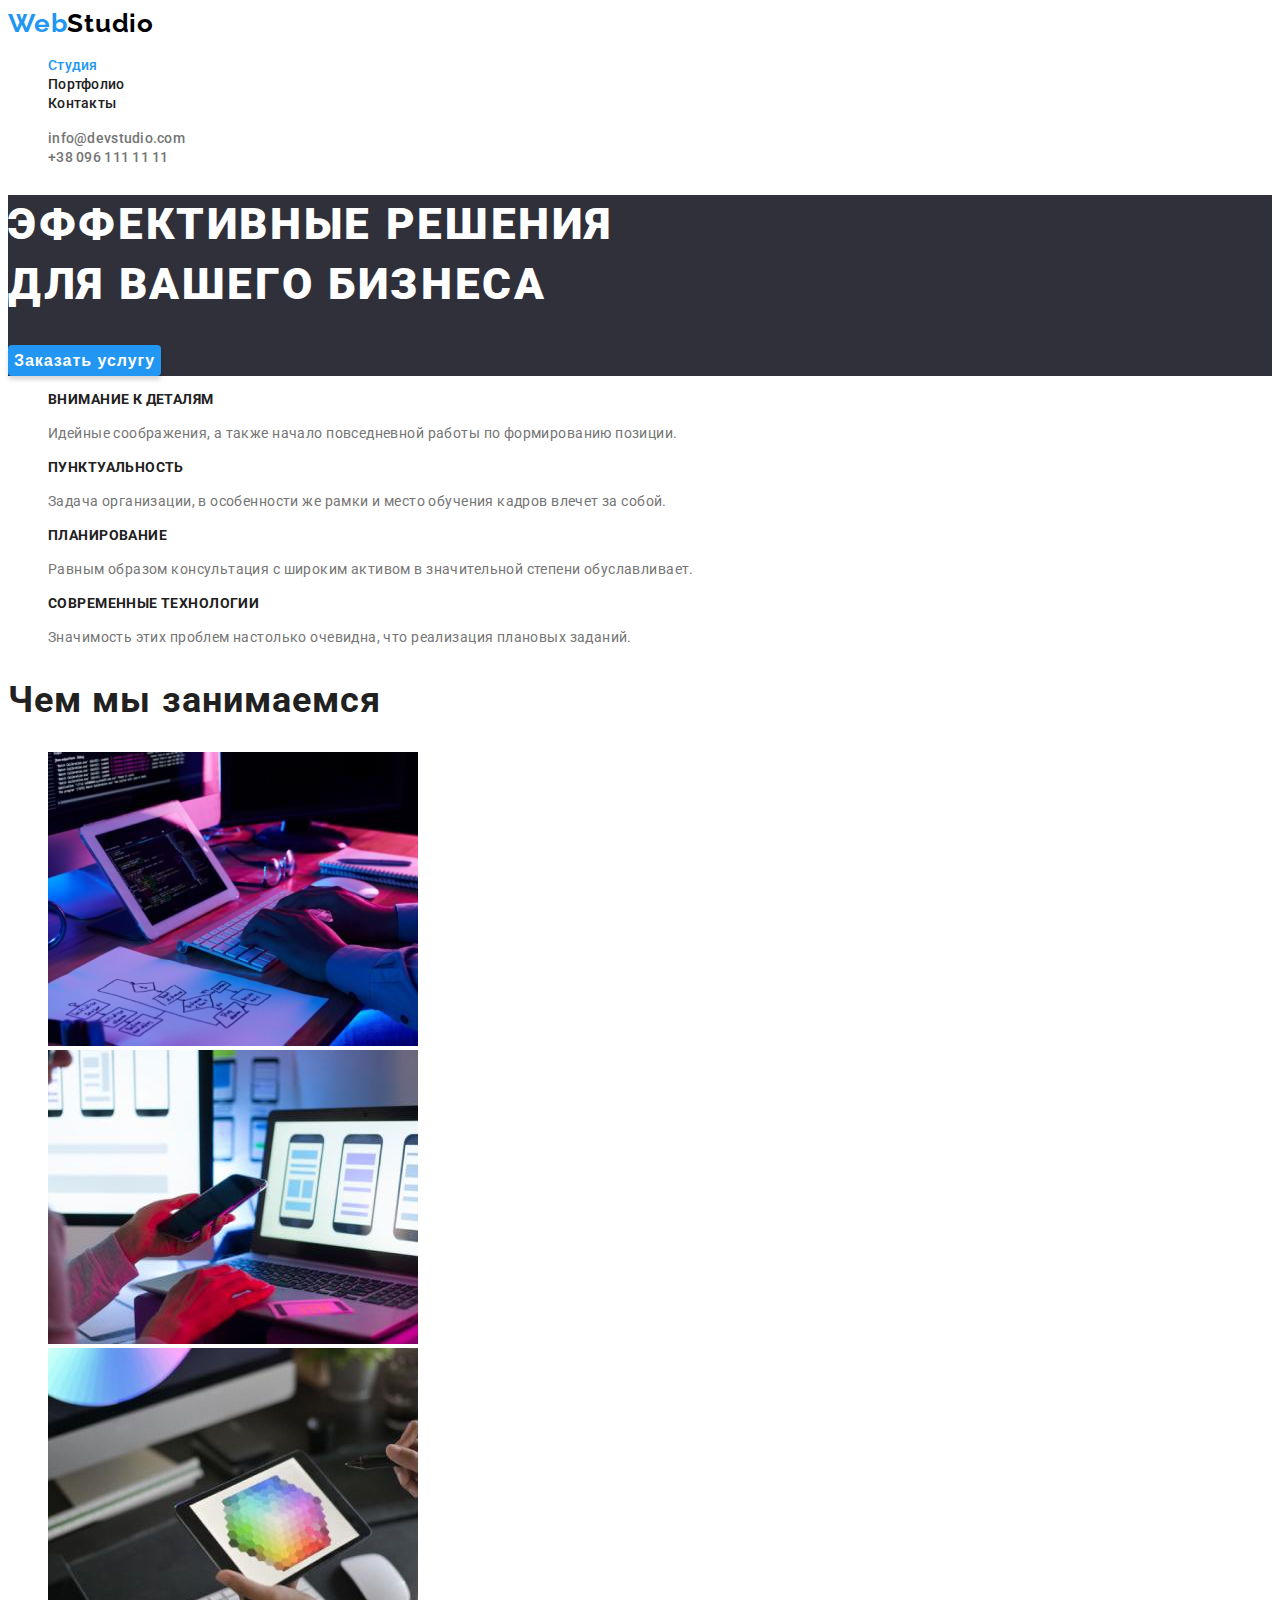
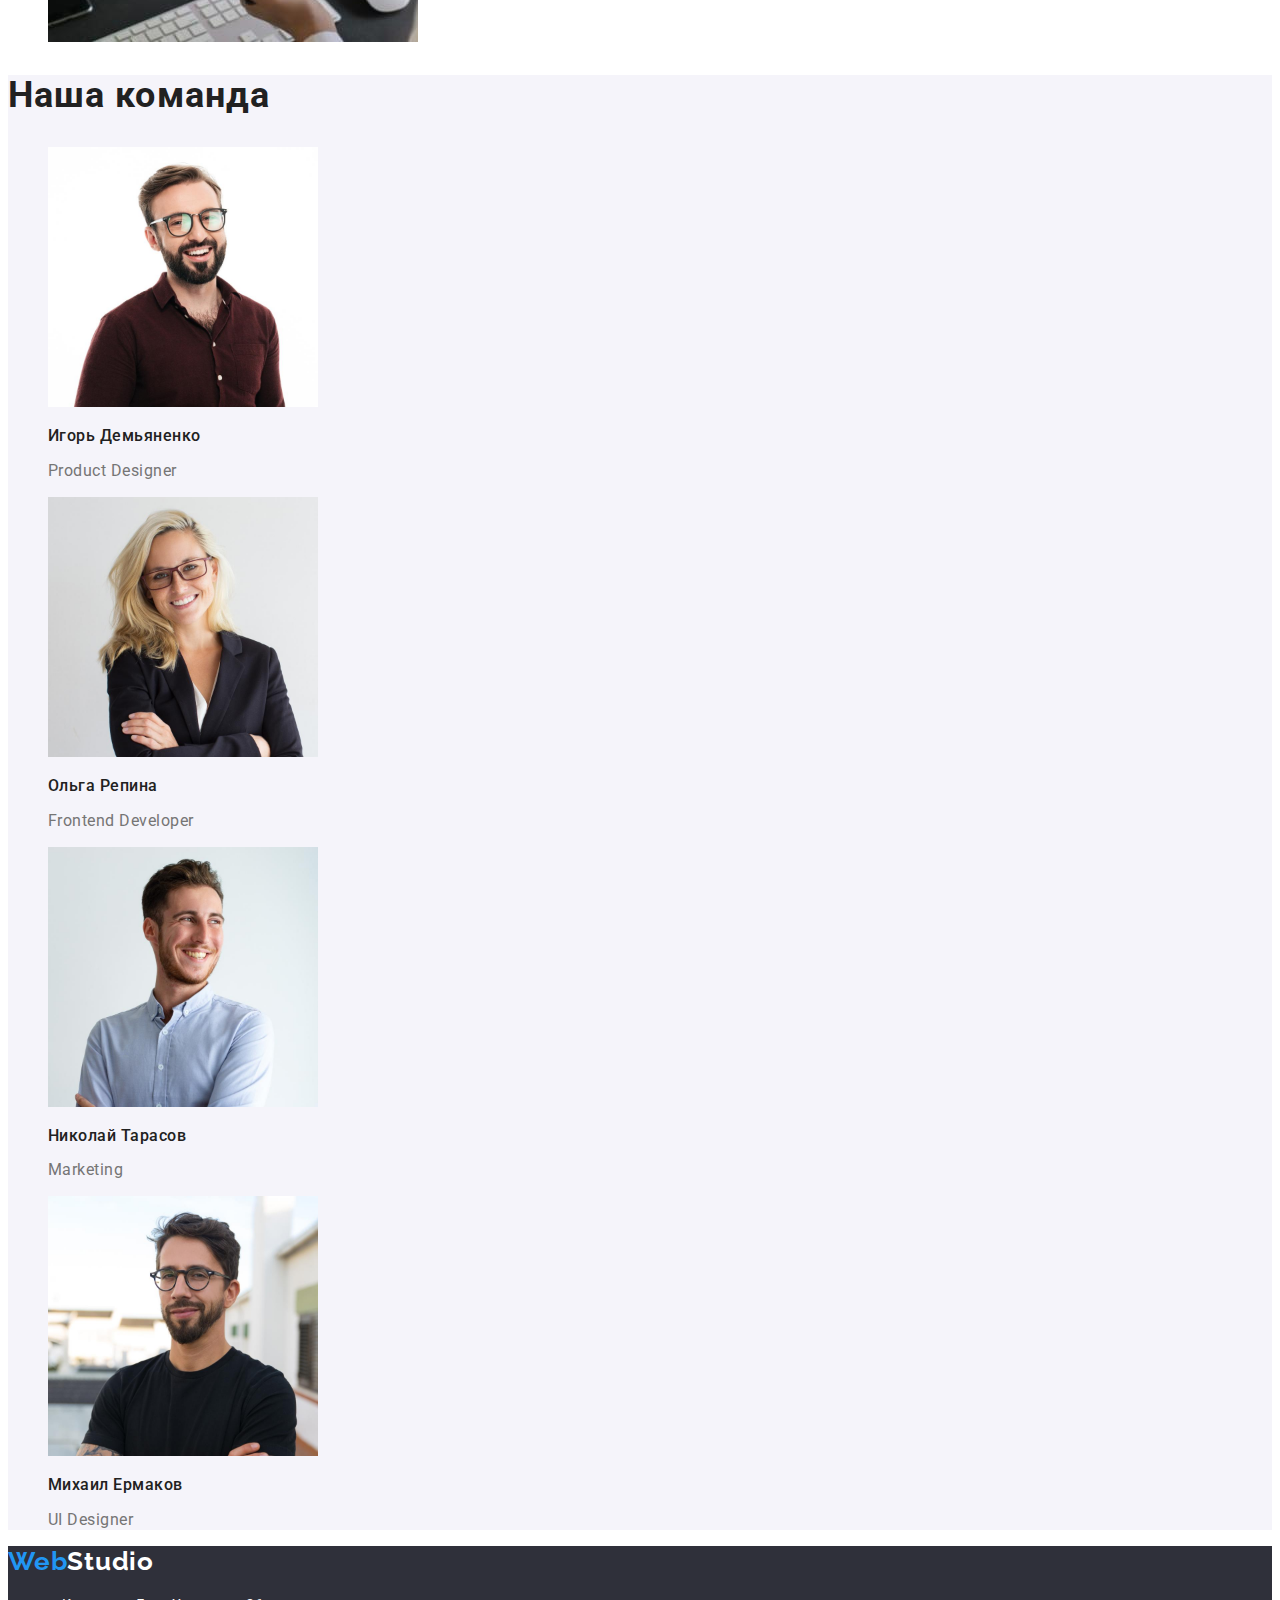
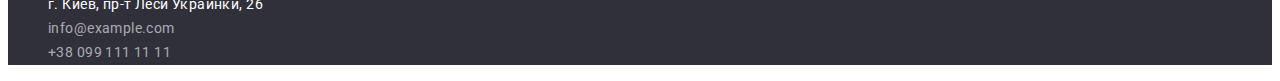
<file: index.html>
<!DOCTYPE html>
<html lang="ru">
<head>
    <meta charset="UTF-8">
    <meta http-equiv="X-UA-Compatible" content="IE=edge">
    <meta name="viewport" content="width=device-width, initial-scale=1.0">
    <title>Студия</title>
    <link href="https://fonts.googleapis.com/css2?family=Raleway:wght@700&family=Roboto:wght@400;500;700;900&display=swap" 
    rel="stylesheet">
    <link rel="stylesheet" href="./css/styles.css">
</head>

<body>
    <!--Шапка-->
    <header class="header">
        <nav class="site-nav">
            <a class="logo" href="./index.html">Web<span class="second-logo">Studio</span></a>
            <ul class="nav-items">
                <li class="nav-item"><a class="nav-item-link current" href="./index.html">Студия</a></li>
                <li class="nav-item"><a class="nav-item-link" href="./portfolio.html">Портфолио</a></li>
                <li class="nav-item"><a class="nav-item-link" href="">Контакты</a></li>
            </ul>
        </nav>
            <ul class="contact-items">
                <li class="contact-item"><a class="contact-item-link" href="mailto:info@devstudio.com">info@devstudio.com</a></li>
                <li class="contact-item"><a class="contact-item-link" href="tel:+380961111111">+38 096 111 11 11</a></li>
            </ul>
    </header>

    
    <main>
        <!--Герой-->
        <section class="hero">
            <h1 class="hero-title">Эффективные решения <br> 
                для вашего бизнеса</h1>
            <button class="btn" type="button">Заказать услугу</button>
        </section>

         <!--Преимущества-->
        <section class="section">
            <h2 hidden>Преимущества</h2>
            <ul class="advantages-list">
                <li class="advantages-items">
                    <h3 class="advantages-item">Внимание к деталям</h3>
                    <p class="advantages-text">Идейные соображения, а также начало повседневной работы по формированию позиции.</p>
                </li>
                <li class="advantages-items">
                    <h3 class="advantages-item">Пунктуальность</h3>
                    <p class="advantages-text">Задача организации, в особенности же рамки и место обучения кадров влечет за собой.</p>
                </li>
                <li class="advantages-items">
                    <h3 class="advantages-item">Планирование</h3>
                    <p class="advantages-text">Равным образом консультация с широким активом в значительной степени обуславливает.</p>
                </li>
                <li class="advantages-items">
                    <h3 class="advantages-item">Современные технологии</h3>
                    <p class="advantages-text">Значимость этих проблем настолько очевидна, что реализация плановых заданий.</p>
                </li>
            </ul>
        </section>
        
        <!--Наша работа-->
        <section class="section">
            <h2 class="section-title">Чем мы занимаемся</h2>
            <ul class="work-list">
                <li class="work-item"><img src="./images/work-image-1.jpg" alt="Тип работы 1" width="370"></li>
                <li class="work-item"><img src="./images/work-image-2.jpg" alt="Тип работы 2" width="370"></li>
                <li class="work-item"><img src="./images/work-image-3.jpg" alt="Тип работы 3" width="370"></li>
            </ul>
        </section>
        
        <!--Наша команда-->
        <section class="section-work">
            <h2 class="section-title">Наша команда</h2>
            <ul class="team-list">
                <li class="team-cards">
                    <img src="./images/employee-1.jpg" alt="Работник 1" width="270">
                    <h3 class="employee-name">Игорь Демьяненко</h3>
                    <p class="employee-position" lang="en">Product Designer</p>
                </li>
                <li class="team-cards">
                    <img src="./images/employee-2.jpg" alt="Работник 2" width="270">
                    <h3 class="employee-name">Ольга Репина</h3>
                    <p class="employee-position" lang="en">Frontend Developer</p>
                </li>
                <li class="team-cards">
                    <img src="./images/employee-3.jpg" alt="Работник 3" width="270">
                    <h3 class="employee-name">Николай Тарасов</h3>
                    <p class="employee-position" lang="en">Marketing</p>
                </li>
                <li class="team-cards">
                    <img src="./images/employee-4.jpg" alt="Работник 4" width="270">
                    <h3 class="employee-name">Михаил Ермаков</h3>
                    <p class="employee-position" lang="en">UI Designer</p>
                </li>
            </ul>
        </section>
    </main>

    <!--Наши контакты-->
    <footer class="footer">
        <a class="logo" href="./index.html">Web<span class="white-logo">Studio</span></a>
        <address class="address">
            <ul class="address-list">
                <li class="address-items"><a class="address-link" href="">г. Киев, пр-т Леси Украинки, 26</a></li>
                <li class="address-items"><a class="tel-link" href="mailto:info@example.com">info@example.com</a></li>
                <li class="address-items"><a class="mail-link" href="tel:+380991111111">+38 099 111 11 11</a></li>
            </ul>
        </address>
    </footer>
</body>
</html>
</file>
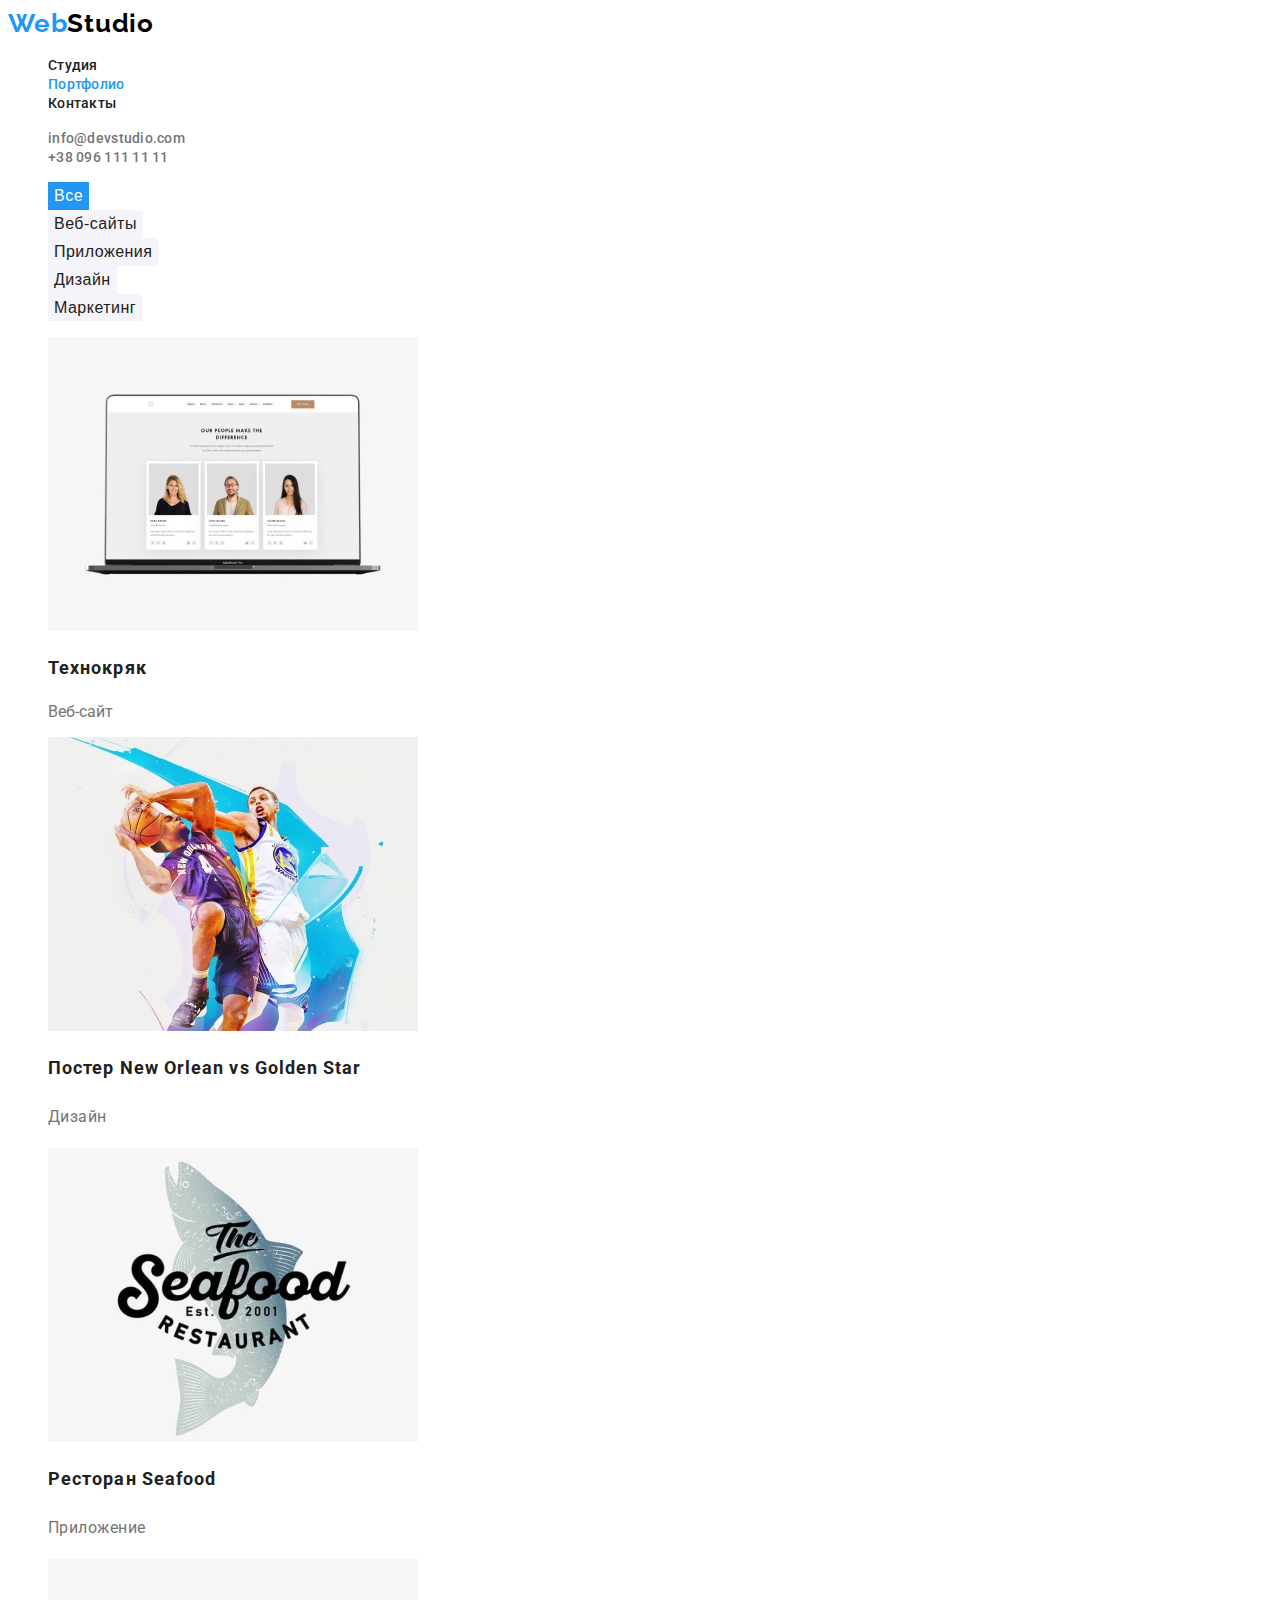
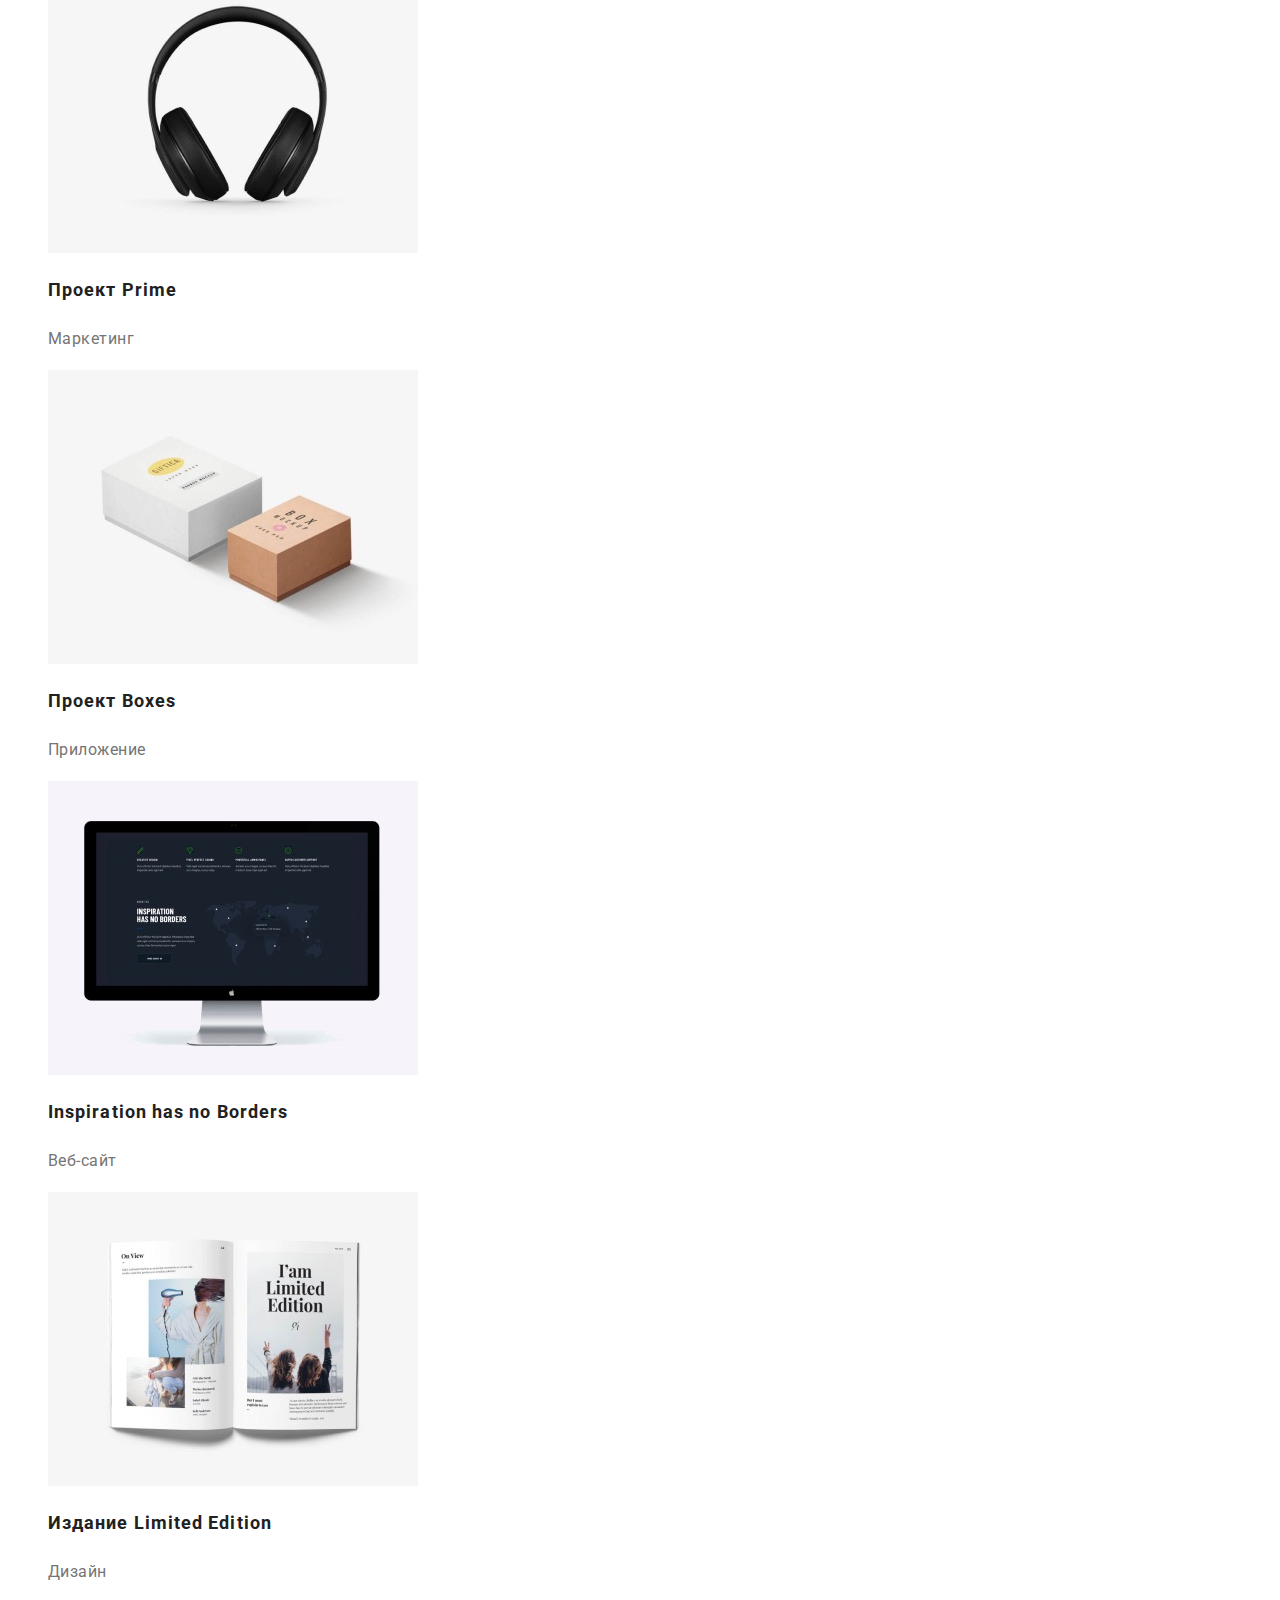
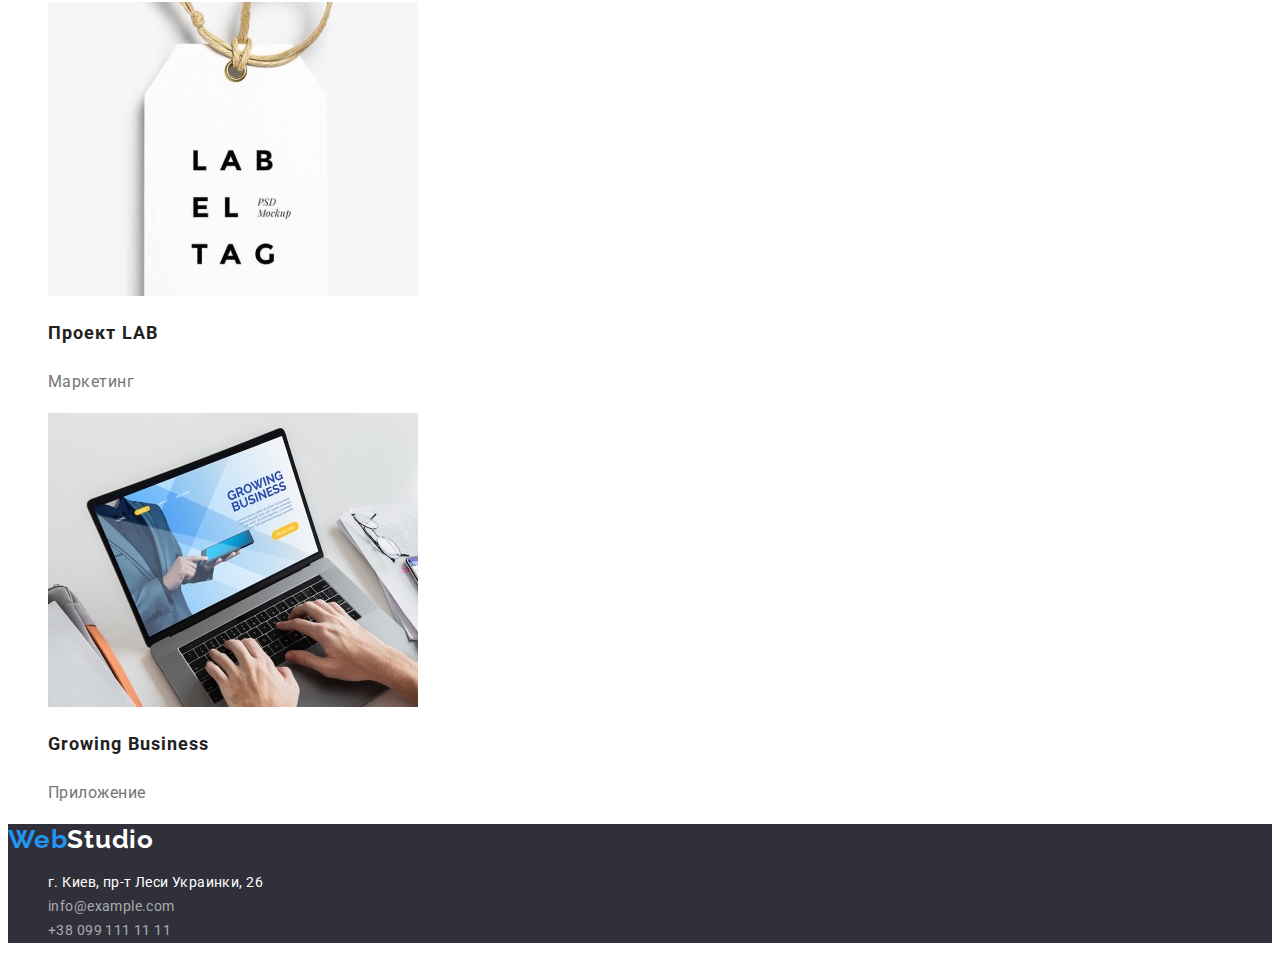
<file: portfolio.html>
<!DOCTYPE html>
<html lang="ru">
<head>
    <meta charset="UTF-8">
    <meta http-equiv="X-UA-Compatible" content="IE=edge">
    <meta name="viewport" content="width=device-width, initial-scale=1.0">
    <title>Портфолио</title>
    <link href="https://fonts.googleapis.com/css2?family=Raleway:wght@700&family=Roboto:wght@400;500;700;900&display=swap"
        rel="stylesheet">
    <link rel="stylesheet" href="./css/styles.css">
</head>

<body>
    <header class="header">
        <!--Шапка-->
        <nav class="site-nav">
            <a class="logo" href="./index.html">Web<span class="second-logo">Studio</span></a>
            <ul class="nav-items">
                <li class="nav-item"><a class="nav-item-link" href="./index.html">Студия</a></li>
                <li class="nav-item"><a class="nav-item-link current" href="./portfolio.html">Портфолио</a></li>
                <li class="nav-item"><a class="nav-item-link" href="">Контакты</a></li>
            </ul>
        </nav>
        <ul class="contact-items">
            <li class="contact-item"><a class="contact-item-link" href="mailto:info@devstudio.com">info@devstudio.com</a>
            </li>
            <li class="contact-item"><a class="contact-item-link" href="tel:+380961111111">+38 096 111 11 11</a></li>
        </ul>
    </header>

    <main>
        <section class="section">
        <h1 hidden>Наши работы</h1>
            <ul class="button-list">
                <li class="button-title"><button class="button-item current" type="button">Все</button></li>
                <li class="button-title"><button class="button-item" type="button">Веб-сайты</button></li>
                <li class="button-title"><button class="button-item" type="button">Приложения</button></li>
                <li class="button-title"><button class="button-item" type="button">Дизайн</button></li>
                <li class="button-title"><button class="button-item" type="button">Маркетинг</button></li>
            </ul> 
            <ul class="portfolio-cards">
                <li class="portfolio-card"> 
                    <img src="./images/card-1-2.jpg" alt="Карточка" width="370">
                    <h2 class="portfolio-card-title">Технокряк</h2>
                    <p class="portfolio-description">Веб-сайт</p>
                    </li>
                <li class="portfolio-card"> 
                    <img src="./images/card-2-2.jpg" alt="Карточка" width="370">
                    <h2 class="portfolio-card-title">Постер New Orlean vs Golden Star</h2>
                    <p class="portfolio-card-description">Дизайн</p>
                    </li>
                <li class="portfolio-card"> 
                    <img src="./images/card-3-2.jpg" alt="Карточка" width="370">
                    <h2 class="portfolio-card-title">Ресторан Seafood</h2>
                    <p class="portfolio-card-description">Приложение</p>
                    </li>
                <li class="portfolio-card"> 
                    <img src="./images/card-4-2.jpg" alt="Карточка" width="370">
                    <h2 class="portfolio-card-title">Проект Prime</h2>
                    <p class="portfolio-card-description">Маркетинг</p>
                    </li>
                <li class="portfolio-card"> 
                    <img src="./images/card-5-2.jpg" alt="Карточка" width="370">
                    <h2 class="portfolio-card-title">Проект Boxes</h2>
                    <p class="portfolio-card-description">Приложение</p>
                    </li>
                <li class="portfolio-card">
                    <img src="./images/card-6-2.jpg" alt="Карточка" width="370">
                    <h2 class="portfolio-card-title">Inspiration has no Borders</h2>
                    <p class="portfolio-card-description">Веб-сайт</p>
                    </li>
                <li class="portfolio-card">
                    <img src="./images/card-7-2.jpg" alt="Карточка" width="370">
                    <h2 class="portfolio-card-title">Издание Limited Edition</h2>
                    <p class="portfolio-card-description">Дизайн</p>
                    </li>
                <li class="portfolio-card">
                    <img src="./images/card-8-2.jpg" alt="Карточка" width="370">
                    <h2 class="portfolio-card-title">Проект LAB</h2>
                    <p class="portfolio-card-description">Маркетинг</p>
                    </li>
                <li class="portfolio-card">
                    <img src="./images/card-9-2.jpg" alt="Карточка" width="370">
                    <h2 class="portfolio-card-title">Growing Business</h2>
                    <p class="portfolio-card-description">Приложение</p>
                    </li>
            </ul>
        </section>
    </main>

    <footer class="footer">
        <a class="logo" href="./index.html">Web<span class="white-logo">Studio</span></a>
        <address class="address">
            <ul class="address-list">
                <li class="address-items"><a class="address-link" href="">г. Киев, пр-т Леси Украинки, 26</a></li>
                <li class="address-items"><a class="tel-link" href="mailto:info@example.com">info@example.com</a></li>
                <li class="address-items"><a class="mail-link" href="tel:+380991111111">+38 099 111 11 11</a></li>
            </ul>
        </address>
    </footer>
</body>
</html>
</file>
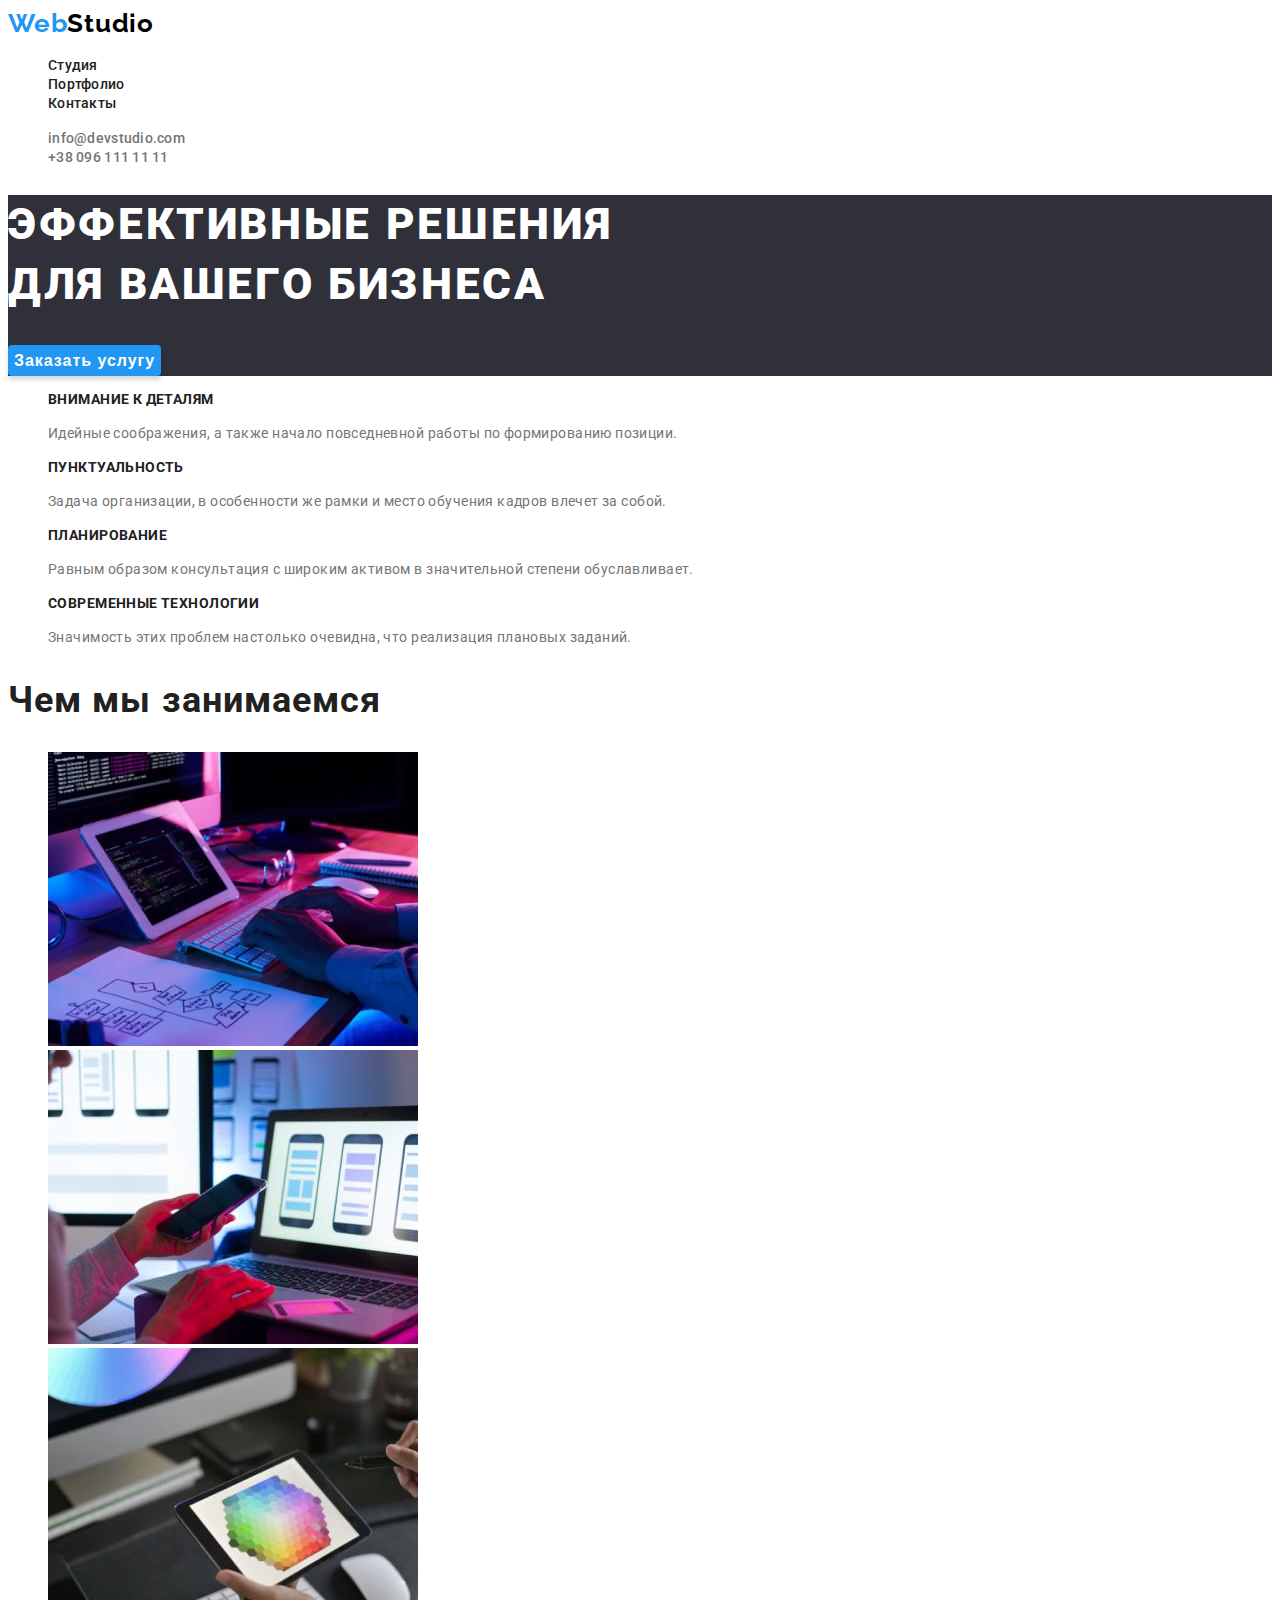
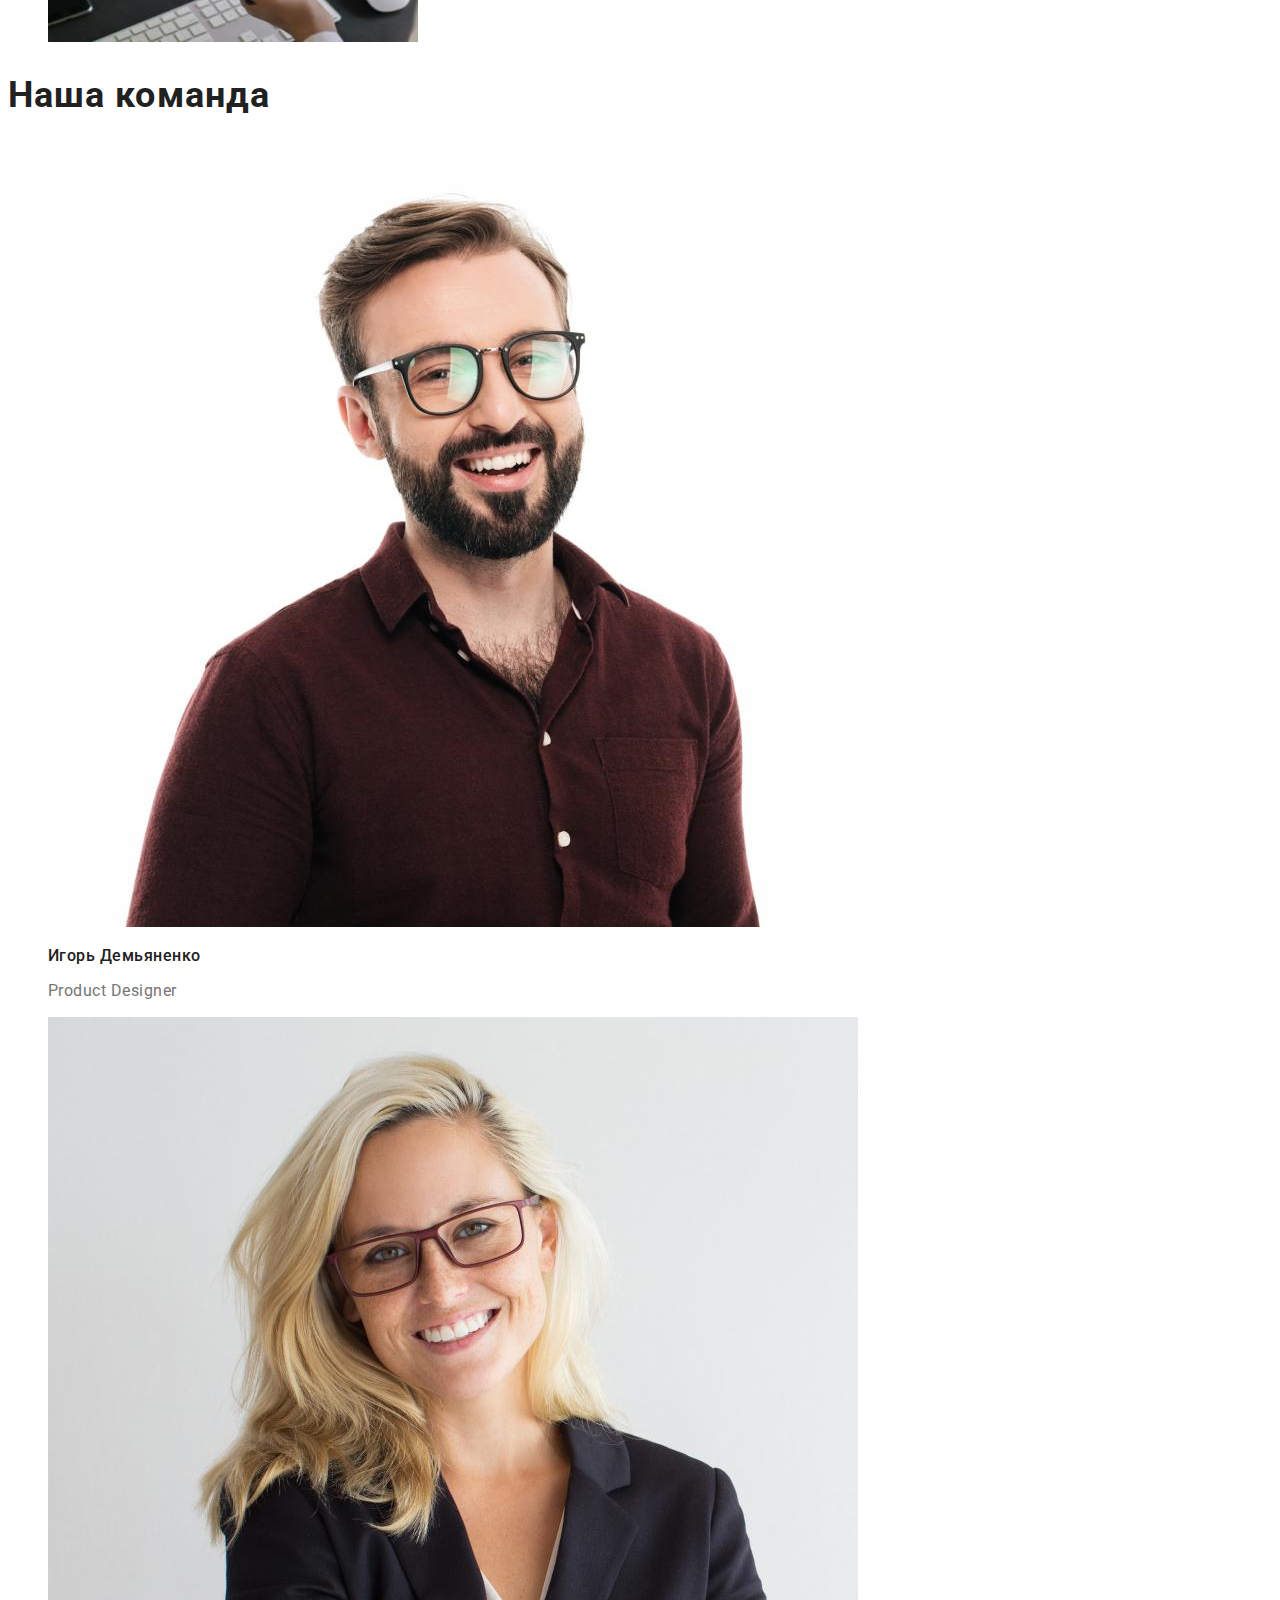
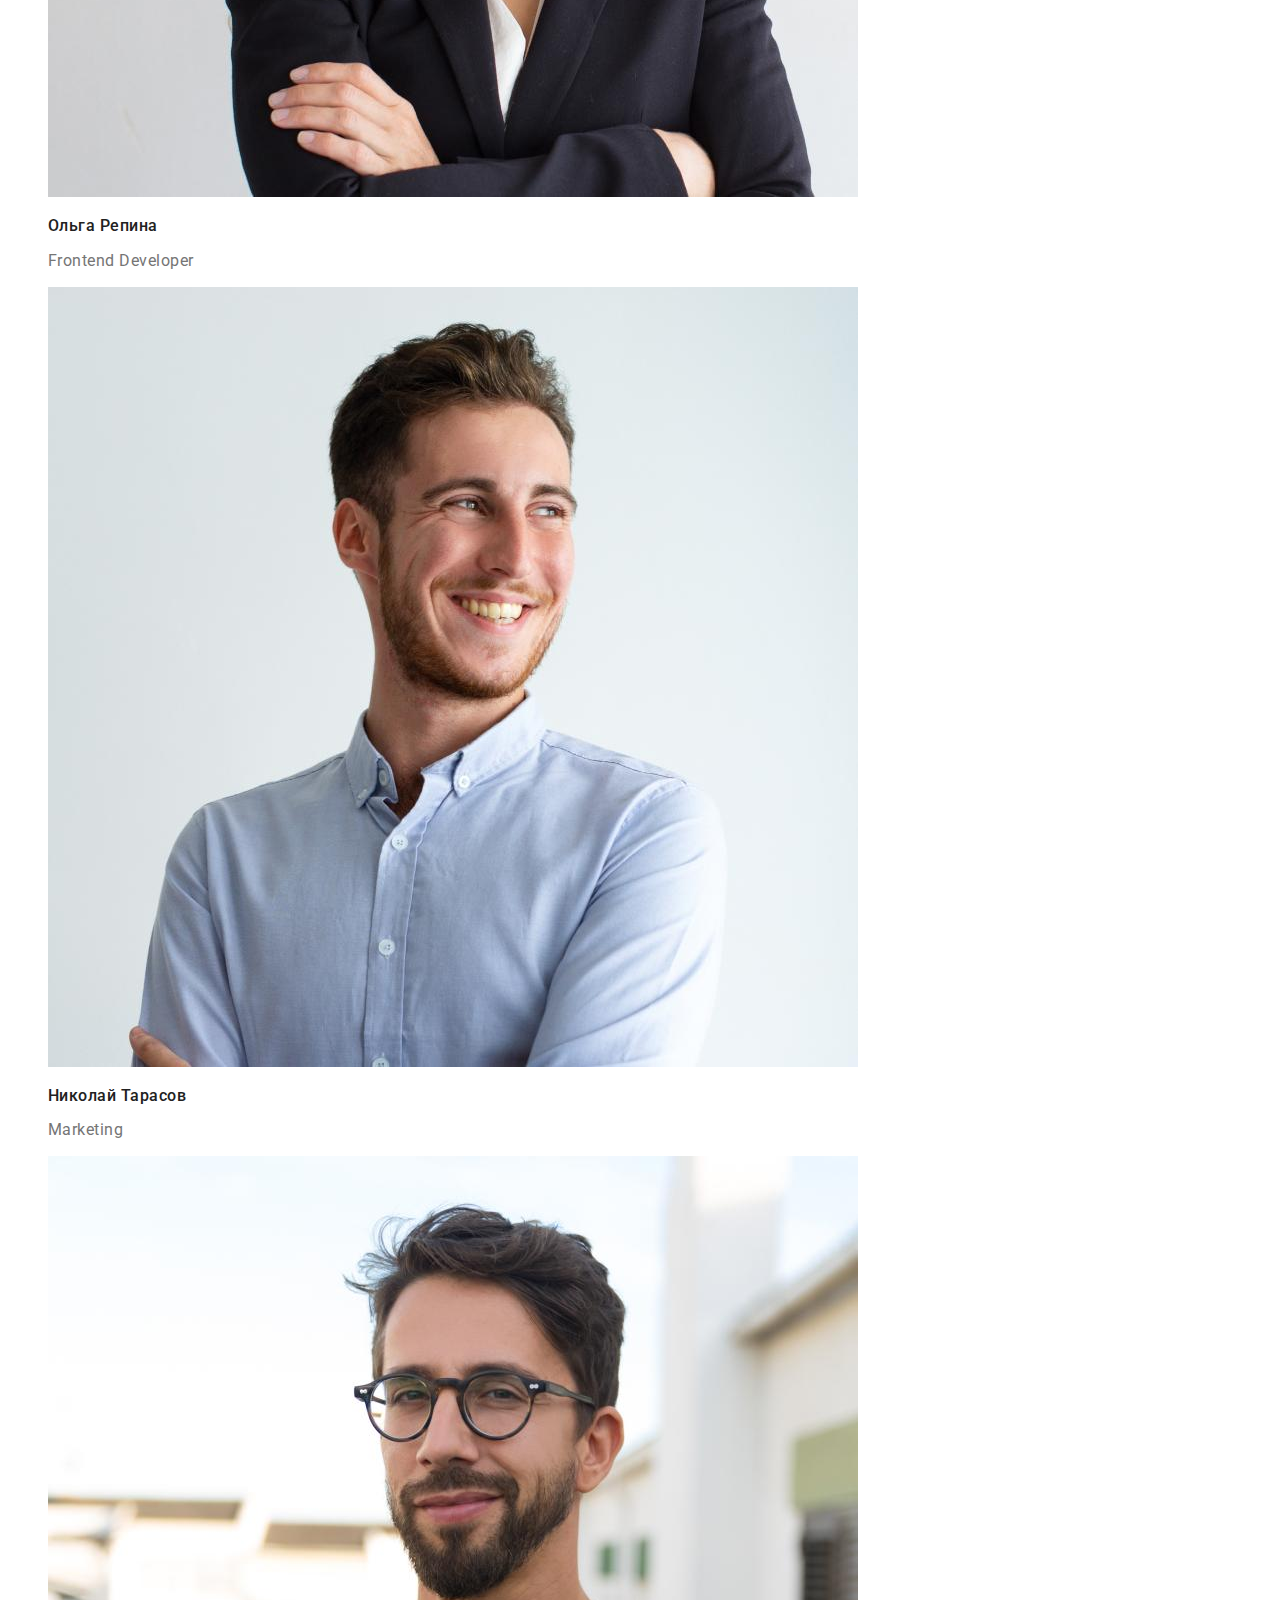
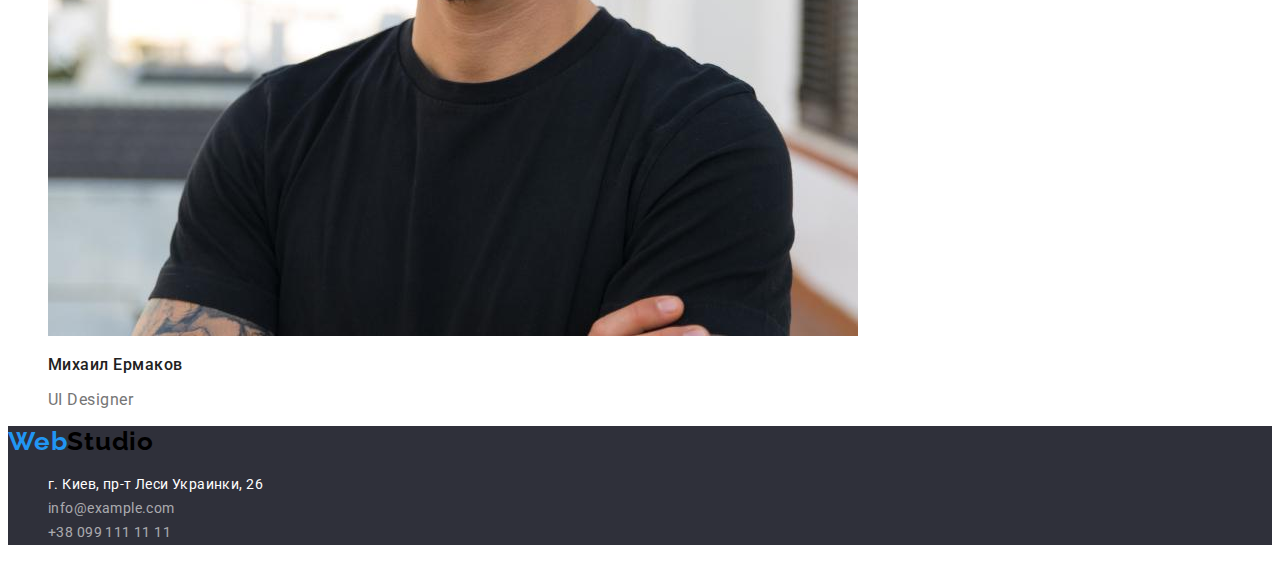
<file: studio.html>
<!DOCTYPE html>
<html lang="ru">
<head>
    <meta charset="UTF-8">
    <meta http-equiv="X-UA-Compatible" content="IE=edge">
    <meta name="viewport" content="width=device-width, initial-scale=1.0">
    <title>Студия</title>
    <link href="https://fonts.googleapis.com/css2?family=Raleway:wght@700&family=Roboto:wght@400;500;700;900&display=swap" 
    rel="stylesheet">
    <link rel="stylesheet" href="./css/styles.css">
</head>

<body>
    <!--Шапка-->
    <header class="header">
        <nav class="site-nav">
            <a class="logo" href="./studio.html">Web<span class="second-logo">Studio</span></a>
            <ul class="nav-items">
                <li class="nav-item"><a class="nav-item-link" href="./studio.html">Студия</a></li>
                <li class="nav-item"><a class="nav-item-link" href="./portfolio.html">Портфолио</a></li>
                <li class="nav-item"><a class="nav-item-link" href="">Контакты</a></li>
            </ul>
        </nav>
            <ul class="contact-items">
                <li class="contact-item"><a class="contact-item-link" href="mailto:info@devstudio.com">info@devstudio.com</a></li>
                <li class="contact-item"><a class="contact-item-link" href="tel:+380961111111">+38 096 111 11 11</a></li>
            </ul>
    </header>

    
    <main>
        <!--Герой-->
        <section class="hero">
            <h1 class="hero-title">Эффективные решения <br> 
                для вашего бизнеса</h1>
            <button class="btn" type="button">Заказать услугу</button>
        </section>

         <!--Преимущества-->
        <section class="section">
            <h2 hidden>Преимущества</h2>
            <ul class="advantages-list">
                <li class="advantages-items">
                    <h3 class="advantages-item">Внимание к деталям</h3>
                    <p class="advantages-text">Идейные соображения, а также начало повседневной работы по формированию позиции.</p>
                </li>
                <li class="advantages-items">
                    <h3 class="advantages-item">Пунктуальность</h3>
                    <p class="advantages-text">Задача организации, в особенности же рамки и место обучения кадров влечет за собой.</p>
                </li>
                <li class="advantages-items">
                    <h3 class="advantages-item">Планирование</h3>
                    <p class="advantages-text">Равным образом консультация с широким активом в значительной степени обуславливает.</p>
                </li>
                <li class="advantages-items">
                    <h3 class="advantages-item">Современные технологии</h3>
                    <p class="advantages-text">Значимость этих проблем настолько очевидна, что реализация плановых заданий.</p>
                </li>
            </ul>
        </section>
        
        <!--Наша работа-->
        <section class="section">
            <h2 class="section-title">Чем мы занимаемся</h2>
            <ul class="work-list">
                <li class="work-item"><img src="./images/work-image-1.jpg" alt="Тип работы 1" width="370"></li>
                <li class="work-item"><img src="./images/work-image-2.jpg" alt="Тип работы 2" width="370"></li>
                <li class="work-item"><img src="./images/work-image-3.jpg" alt="Тип работы 3" width="370"></li>
            </ul>
        </section>
        
        <!--Наша команда-->
        <section>
            <h2 class="section-title">Наша команда</h2>
            <ul class="team-list">
                <li class="team-cards">
                    <img src="./images/employee-1.jpg" alt="Работник 1" width="810">
                    <h3 class="employee-name">Игорь Демьяненко</h3>
                    <p class="employee-position" lang="en">Product Designer</p>
                </li>
                <li class="team-cards">
                    <img src="./images/employee-2.jpg" alt="Работник 2" width="810">
                    <h3 class="employee-name">Ольга Репина</h3>
                    <p class="employee-position" lang="en">Frontend Developer</p>
                </li>
                <li class="team-cards">
                    <img src="./images/employee-3.jpg" alt="Работник 3" width="810">
                    <h3 class="employee-name">Николай Тарасов</h3>
                    <p class="employee-position" lang="en">Marketing</p>
                </li>
                <li class="team-cards">
                    <img src="./images/employee-4.jpg" alt="Работник 4" width="810">
                    <h3 class="employee-name">Михаил Ермаков</h3>
                    <p class="employee-position" lang="en">UI Designer</p>
                </li>
            </ul>
        </section>
    </main>

    <!--Наши контакты-->
    <footer class="footer">
        <a class="logo" href="./studio.html">Web<span class="second-logo">Studio</span></a>
        <address class="address">
            <ul class="address-list">
                <li class="address-items"><a class="address-link" href="">г. Киев, пр-т Леси Украинки, 26</a></li>
                <li class="address-items"><a class="tel-link" href="mailto:info@example.com">info@example.com</a></li>
                <li class="address-items"><a class="mail-link" href="tel:+380991111111">+38 099 111 11 11</a></li>
            </ul>
        </address>
    </footer>
</body>
</html>
</file>
<file: css/styles.css>
:root {
  --accent-color: #2196f3;
  --primary-title-text: #212121;
  --primary-text-color: #757575;
  --secondary-title-text: #ffffff;
  --background-color: #2f303a;
  --third-text-color: #000000;
  --second-background-color: #f5f4fa;
}

body {
  font-family: Roboto, sans-serif;
  background-color: var(--secondary-title-text);
  color: var(--primary-text-color);
}

/* header */
.logo {
  font-family: Raleway, sans-serif;
  font-weight: 700;
  font-size: 26px;
  line-height: 1.19;
  letter-spacing: 0.03em;
  color: var(--accent-color);
  text-decoration: none;
}
.second-logo {
  color: var(--third-text-color);
}
.white-logo {
  color: var(--secondary-title-text);
}
.nav-item-link.current {
  color: var(--accent-color);
}

.nav-items,
.contact-items,
.advantages-list,
.address-list {
  list-style: none;
}
.nav-item-link {
  font-weight: 500;
  font-size: 14px;
  line-height: 1.14;
  letter-spacing: 0.02em;
  color: var(--primary-title-text);
  text-decoration: none;
}

.nav-item-link:focus,
.nav-item-link:hover,
.contact-item-link:hover,
.contact-item-link:focus {
  color: var(--accent-color);
}

.contact-item-link {
  font-weight: 500;
  font-size: 14px;
  line-height: 1.14;
  letter-spacing: 0.02em;
  color: var(--primary-text-color);
  text-decoration: none;
}

/* hero */
.hero {
  background-color: var(--background-color);
}

.hero-title {
  font-weight: 900;
  font-size: 44px;
  line-height: 1.36;
  letter-spacing: 0.06em;
  text-transform: uppercase;
  color: var(--secondary-title-text);
}
.btn {
  background-color: var(--accent-color);
  font-weight: 700;
  font-size: 16px;
  line-height: 1.87;
  letter-spacing: 0.06em;
  color: var(--secondary-title-text);
  cursor: pointer;
  border: none;
  box-shadow: 0px 4px 4px rgba(0, 0, 0, 0.15);
  border-radius: 4px;
}
/* advantages */
.advantages-item {
  font-weight: 700;
  font-size: 14px;
  line-height: 1.14;
  letter-spacing: 0.03em;
  text-transform: uppercase;
  color: var(--primary-title-text);
}
.advantages-text {
  font-size: 14px;
  line-height: 1.71;
  letter-spacing: 0.03em;
  color: var(--primary-text-color);
}
/* what we really do */
.section-title {
  font-weight: 700;
  font-size: 36px;
  line-height: 1.16;
  letter-spacing: 0.03em;
  color: var(--primary-title-text);
}
.work-list,
.team-cards {
  list-style: none;
}
/* our team */
.section-work {
  background-color: var(--second-background-color);
}
.employee-name {
  font-weight: 500;
  font-size: 16px;
  line-height: 1.18;
  letter-spacing: 0.03em;
  color: var(--primary-title-text);
}
.employee-position {
  font-size: 16px;
  line-height: 1.18;
  letter-spacing: 0.03em;
  color: var(--secondary-text-color);
}
/* contact us */
.footer {
  background-color: var(--background-color);
  list-style: none;
}
.address-link {
  font-style: normal;
  font-size: 14px;
  line-height: 1.71;
  letter-spacing: 0.03em;
  color: var(--secondary-title-text);
  text-decoration: none;
}
.tel-link,
.mail-link {
  font-style: normal;
  font-size: 14px;
  line-height: 1.71;
  letter-spacing: 0.03em;
  color: rgba(255, 255, 255, 0.6);
  text-decoration: none;
}
.address-link:focus,
.address-link:hover,
.tel-link:focus,
.tel-link:hover,
.mail-link:focus,
.mail-link:hover {
  color: var(--accent-color);
}
/* portfolio main */
.button-title,
.portfolio-cards {
  list-style: none;
}
.button-item {
  background-color: var(--second-background-color);
  font-weight: 500;
  font-size: 16px;
  line-height: 1.62;
  text-align: center;
  letter-spacing: 0.03em;
  color: var(--primary-title-text);
  cursor: pointer;
  border: none;
}
.button-item.current {
  background-color: var(--accent-color);
  color: var(--secondary-title-text);
}

.button-item:hover,
.button-item:focus {
  background-color: var(--accent-color);
  color: var(--secondary-title-text);
}
.portfolio-card-title {
  font-weight: 700;
  font-size: 18px;
  line-height: 2;
  letter-spacing: 0.06em;
  color: var(--primary-title-text);
}
.portfolio-card-description {
  font-size: 16px;
  line-height: 1.87;
  letter-spacing: 0.03em;
  color: var(--primary-text-color);
}
</file>
